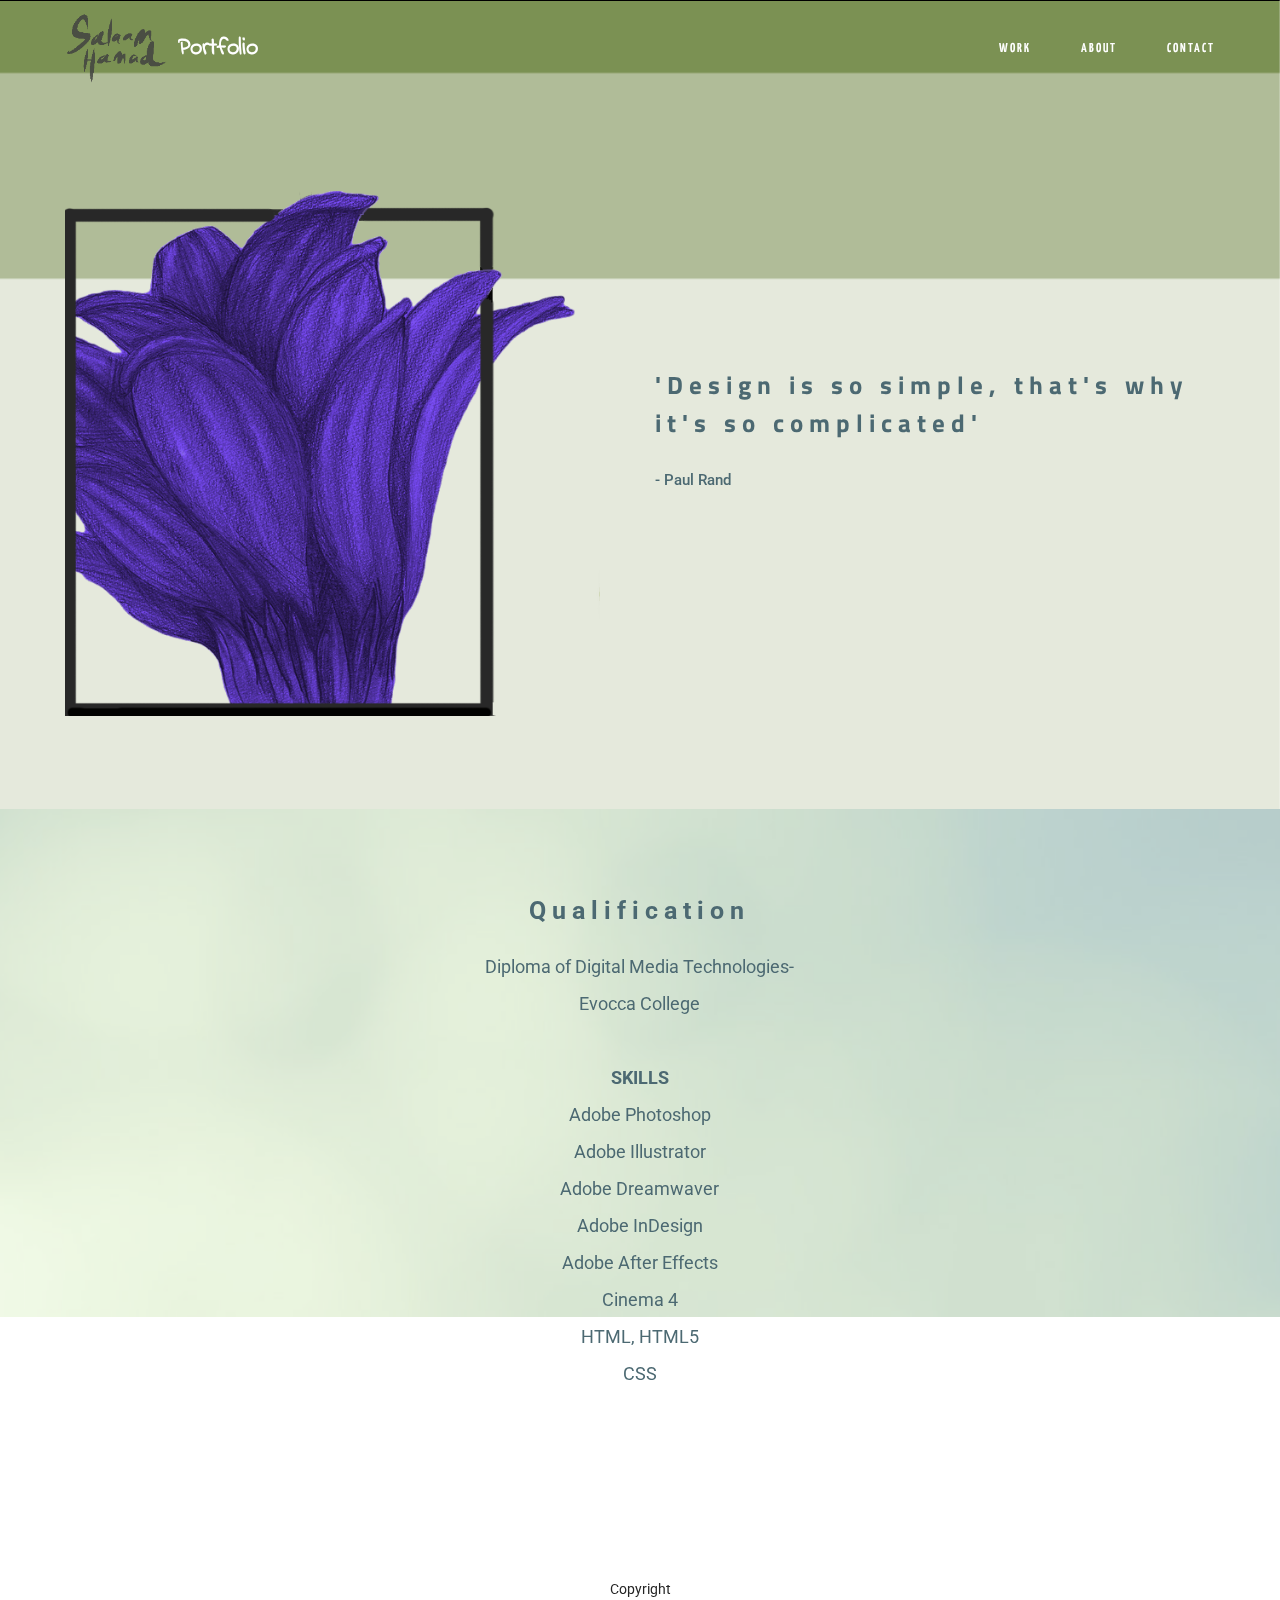
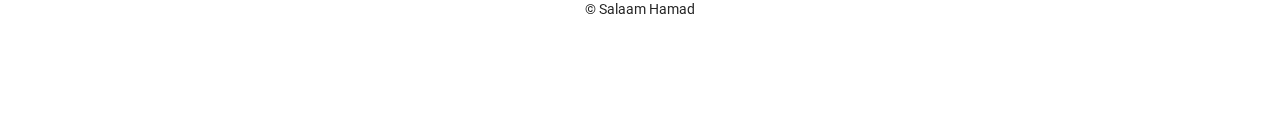
<file: about.html>
<!DOCTYPE html>
<html>
<head>
  <!-- Site made with Mobirise Website Builder v2.11.1, https://mobirise.com -->
  <meta charset="UTF-8">
  <meta http-equiv="X-UA-Compatible" content="IE=edge">
  <meta name="generator" content="Mobirise v2.11.1, mobirise.com">
  <meta name="viewport" content="width=device-width, initial-scale=1">
  <link rel="shortcut icon" href="assets/images/project-drawing-1-copy-1129x807-74.png" type="image/x-icon">
  <meta name="description" content="">
  
  <link rel="stylesheet" href="https://fonts.googleapis.com/css?family=Roboto:700,400&amp;subset=cyrillic,latin,greek,vietnamese">
  <link rel="stylesheet" href="assets/bootstrap/css/bootstrap.min.css">
  <link rel="stylesheet" href="assets/mobirise/css/style.css">
  <link rel="stylesheet" href="assets/dropdown-menu-plugin/style.css">
  <link rel="stylesheet" href="assets/mobirise/css/mbr-additional.css" type="text/css">
  
  
  
</head>
<body>
<section class="mbr-navbar mbr-navbar--freeze mbr-navbar--absolute mbr-navbar--transparent mbr-navbar--sticky mbr-navbar--auto-collapse" id="ext_menu-11">
    <div class="mbr-navbar__section mbr-section">
        <div class="mbr-section__container container">
            <div class="mbr-navbar__container">
                <div class="mbr-navbar__column mbr-navbar__column--s mbr-navbar__brand">
                    <span class="mbr-navbar__brand-link mbr-brand mbr-brand--inline">
                        <span class="mbr-brand__logo"><a href="https://mobirise.com"><img src="assets/images/project-drawing-1-copy-1129x807-74.png" class="mbr-navbar__brand-img mbr-brand__img" alt="Salaam Hamad"></a></span>
                        <span class="mbr-brand__name"><a class="mbr-brand__name text-white" href="https://mobirise.com">Portfolio</a></span>
                    </span>
                </div>
                <div class="mbr-navbar__hamburger mbr-hamburger"><span class="mbr-hamburger__line"></span></div>
                <div class="mbr-navbar__column mbr-navbar__menu">
                    <nav class="mbr-navbar__menu-box mbr-navbar__menu-box--inline-right">
                        <div class="mbr-navbar__column">
                            <ul class="mbr-navbar__items mbr-navbar__items--right float-left mbr-buttons mbr-buttons--freeze mbr-buttons--right btn-decorator mbr-buttons--active mbr-buttons--only-links"><li class="mbr-navbar__item"><a class="mbr-buttons__link btn text-white" href="index.html">WORK</a></li><li class="mbr-navbar__item"><a class="mbr-buttons__link btn text-white" href="about.html">ABOUT</a></li><li class="mbr-navbar__item"><a class="mbr-buttons__link btn text-white" href="contact.html">CONTACT</a></li></ul>                            
                            
                        </div>
                    </nav>
                </div>
            </div>
        </div>
    </div>
</section>

<section class="engine"><a rel="external" href="https://mobirise.com">drag and drop website builder</a></section><section class="mbr-section mbr-section--relative mbr-parallax-background mbr-after-navbar" id="msg-box4-10" style="background-image: url(assets/images/screen-shot-2016-06-22-at-7-1644x918-61.png);">
    
    <div class="mbr-section__container mbr-section__container--isolated container" style="padding-top: 93px; padding-bottom: 93px;">
        <div class="row">
            <div class="mbr-box mbr-box--fixed mbr-box--adapted">
                <div class="mbr-box__magnet mbr-box__magnet--top-right mbr-section__left col-sm-6">
                    <figure class="mbr-figure mbr-figure--adapted mbr-figure--caption-inside-bottom mbr-figure--full-width"><img src="assets/images/vc-628x616-76.png" class="mbr-figure__img"></figure>
                </div>
                <div class="mbr-box__magnet mbr-class-mbr-box__magnet--center-left col-sm-6 mbr-section__right">
                    <div class="mbr-section__container mbr-section__container--middle">
                        <div class="mbr-header mbr-header--auto-align mbr-header--wysiwyg">
                            <h3 class="mbr-header__text">'Design is so simple, that's why it's so complicated'</h3> <br> <h4 style="color:#4c6972;" "font-weight:normal;"> - Paul Rand </h4>
                            
                        </div>
                    </div>
                    
                    
                </div>
                
            </div>
        </div>
    </div>
</section>

<section class="mbr-section mbr-section--relative mbr-section--fixed-size mbr-parallax-background" id="content5-9" style="background-image: url(assets/images/free-wallpaper-20-1280x758-23.jpg);">
    <div class="mbr-overlay" style="opacity: 0.7; background-color: rgb(255, 255, 255);"></div>
    <div class="mbr-section__container container mbr-section__container--first" style="padding-top: 93px;">
        <div class="mbr-header mbr-header--wysiwyg row">
            <div class="col-sm-8 col-sm-offset-2">
                <h3 class="mbr-header__text">Qualification</h3>
                
            </div>
        </div>
    </div>
    <div class="mbr-section__container container mbr-section__container--middle">
        <div class="row">
            <div class="mbr-article mbr-article--wysiwyg col-sm-8 col-sm-offset-2"><p>Diploma of Digital Media Technologies- </p><p>Evocca College</p><p><br></p><p><strong>SKILLS</strong></p><p>Adobe Photoshop</p><p>Adobe Illustrator</p><p>Adobe Dreamwaver</p><p>Adobe InDesign</p><p>Adobe After Effects</p><p>Cinema 4</p><p>HTML, HTML5</p><p>CSS</p></div>
        </div>
    </div>
    <div class="mbr-section__container container mbr-section__container--last" style="padding-bottom: 93px;">
        <div class="row">
            <div class="col-sm-8 col-sm-offset-2">
                <div class="mbr-buttons mbr-buttons--center btn-inverse"><a class="mbr-buttons__btn btn btn-lg btn-default" href="cv.html">View Resume</a></div>
            </div>
        </div>
        <br/>
        <br/>
        <br/>
        <br/>
        <br/>
        <footer> <p align="center"> Copyright <br/> &copy; Salaam Hamad </p></footer
    </div>
</section>


  <script src="assets/web/assets/jquery/jquery.min.js"></script>
  <script src="assets/bootstrap/js/bootstrap.min.js"></script>
  <script src="assets/smooth-scroll/SmoothScroll.js"></script>
  <script src="assets/jarallax/jarallax.js"></script>
  <script src="assets/mobirise/js/script.js"></script>
  <script src="assets/dropdown-menu-plugin/script.js"></script>
  
  
</body>
</html>
</file>
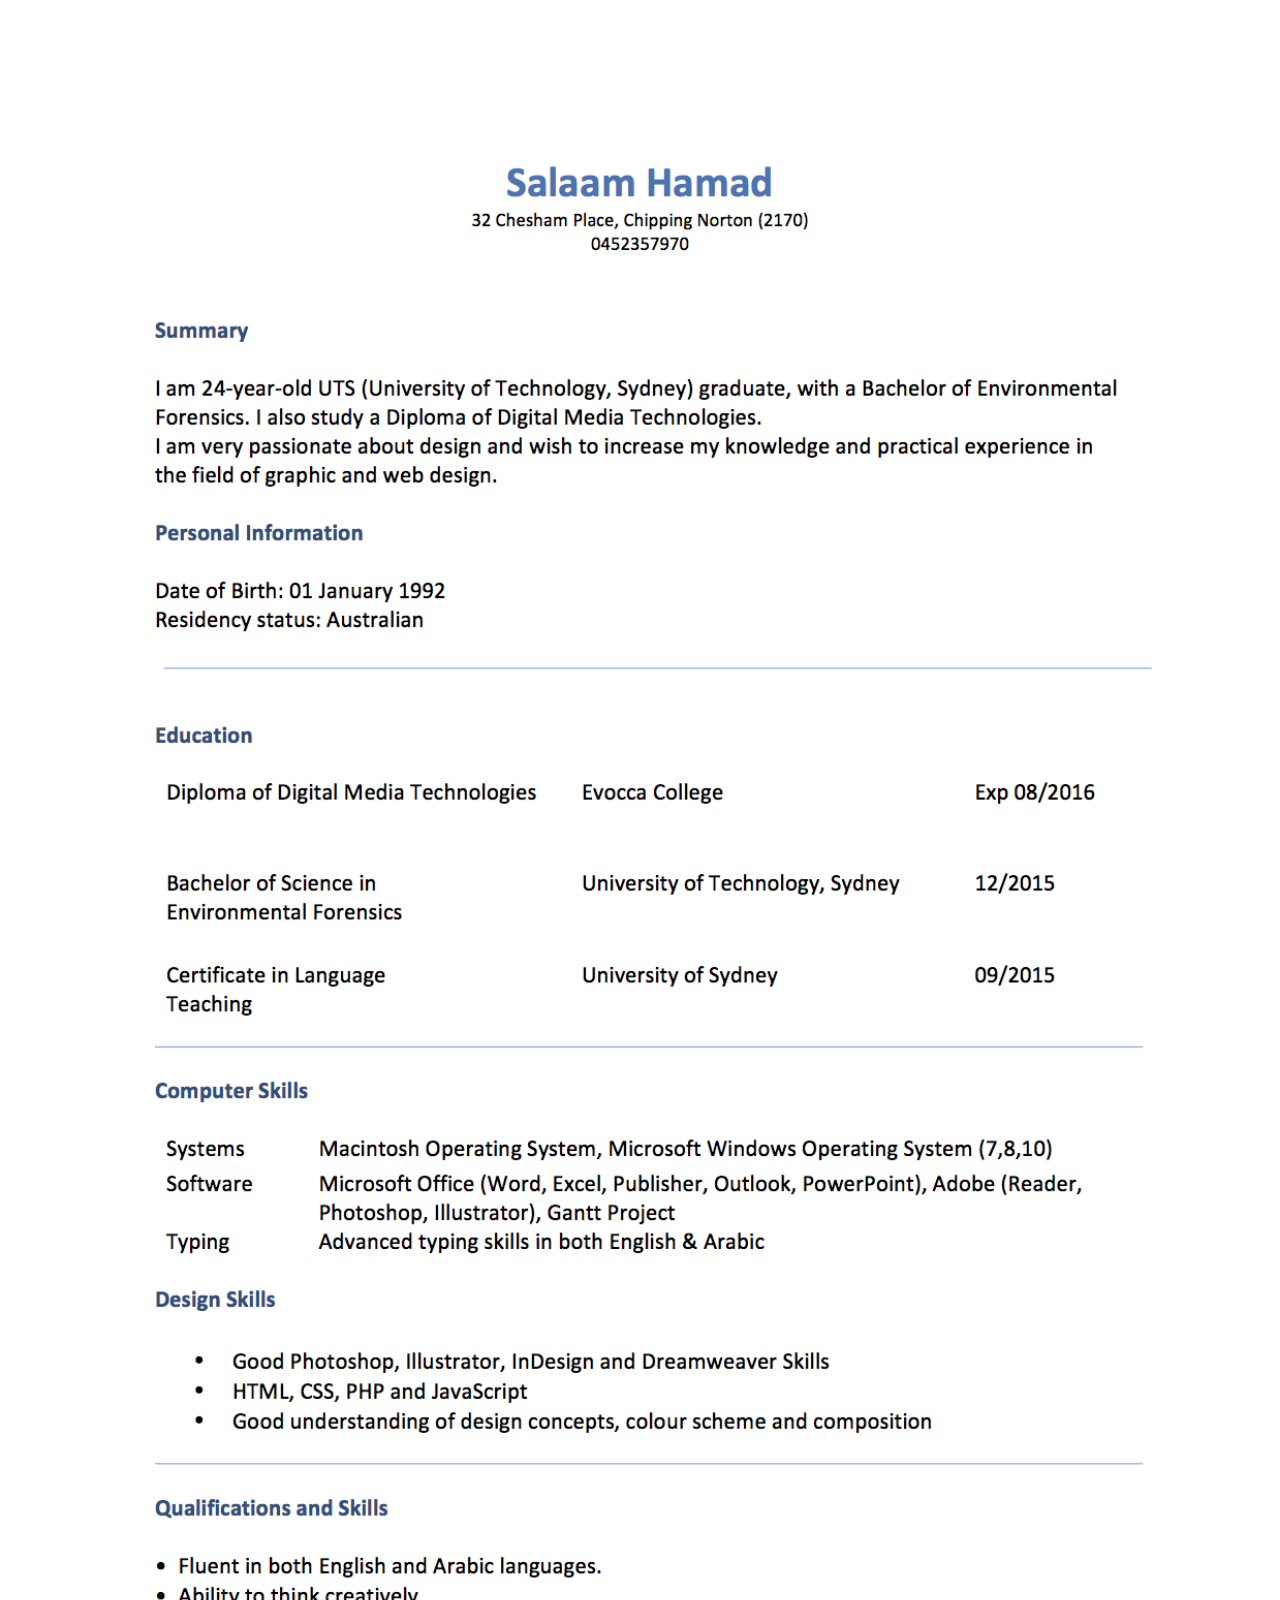
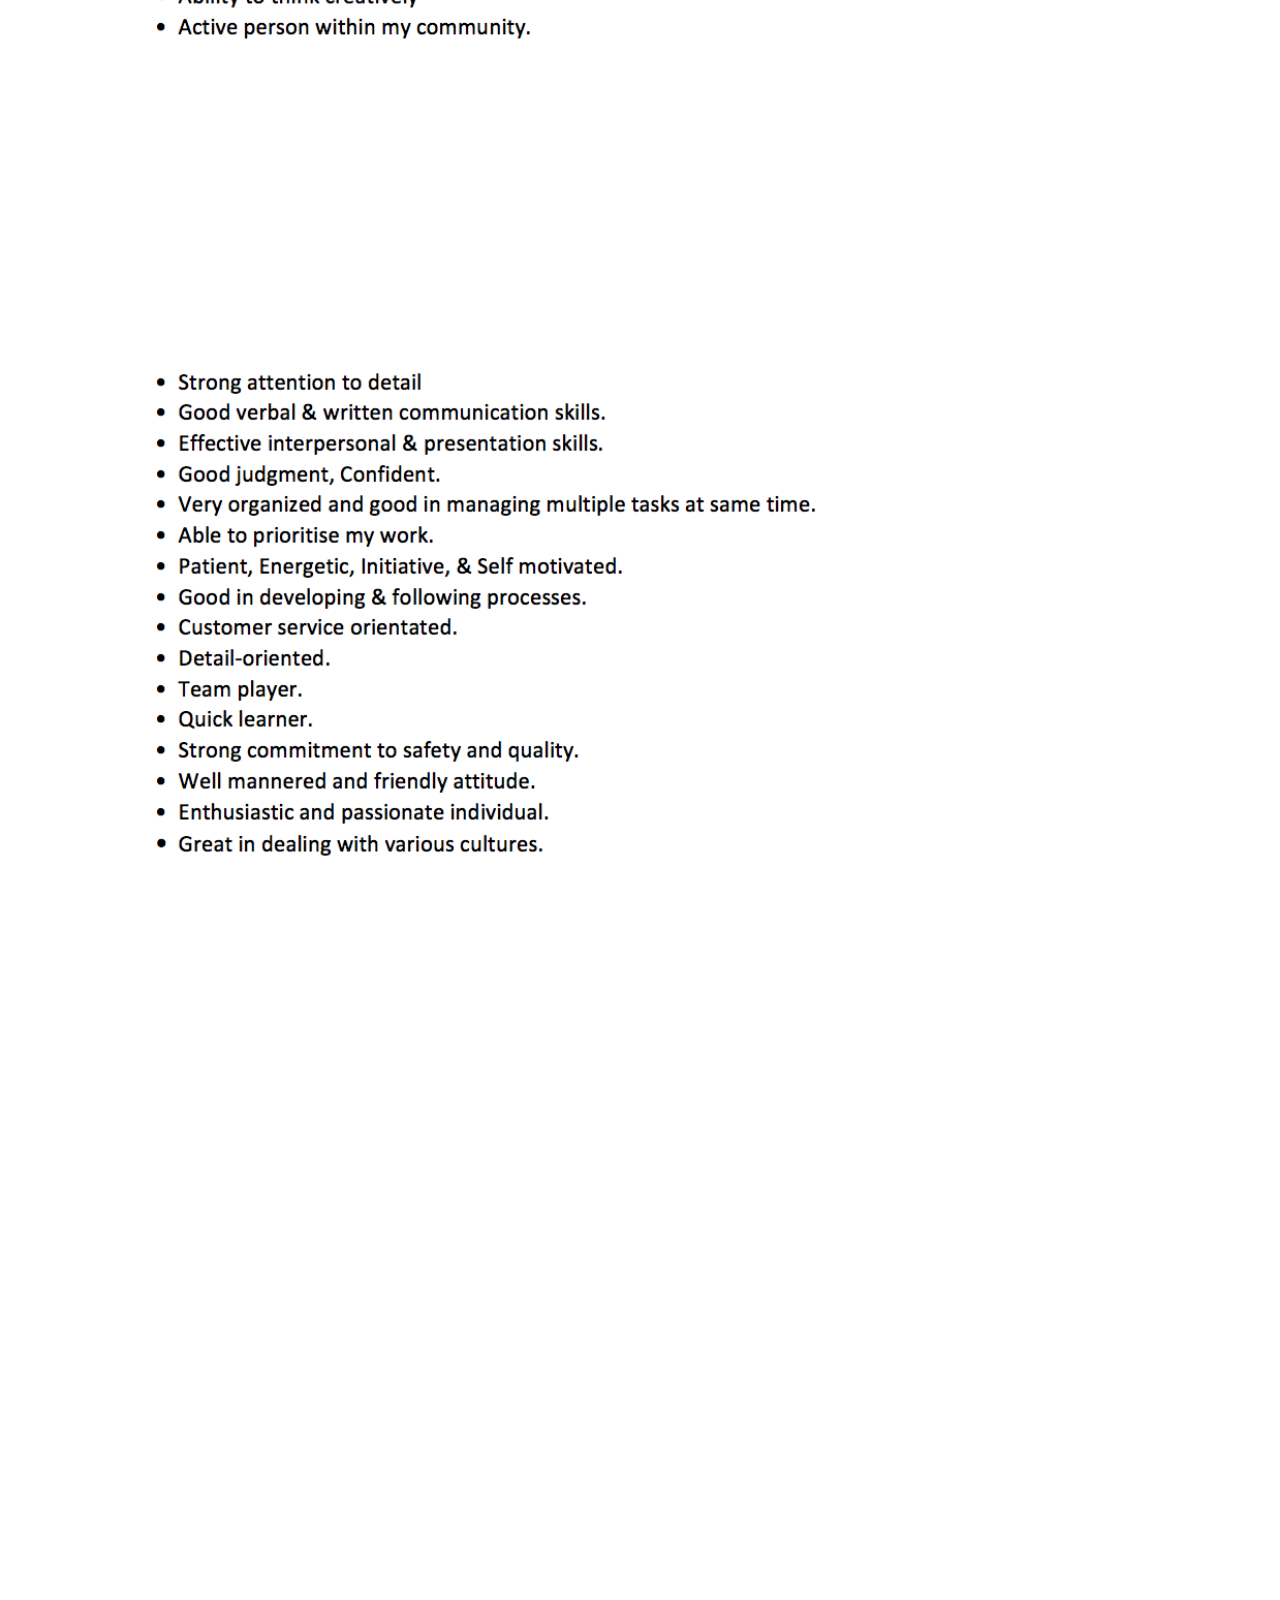
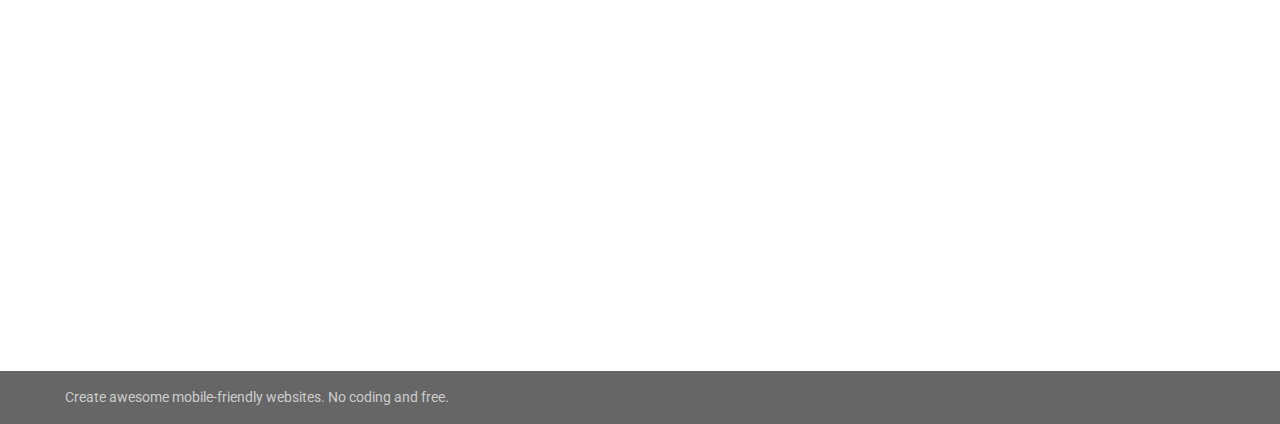
<file: cv.html>
<!DOCTYPE html>
<html>
<head>
  <!-- Site made with Mobirise Website Builder v2.11.1, https://mobirise.com -->
  <meta charset="UTF-8">
  <meta http-equiv="X-UA-Compatible" content="IE=edge">
  <meta name="generator" content="Mobirise v2.11.1, mobirise.com">
  <meta name="viewport" content="width=device-width, initial-scale=1">
  <link rel="shortcut icon" href="assets/images/project-drawing-1-copy-1129x807-74.png" type="image/x-icon">
  <meta name="description" content="">
  
  <link rel="stylesheet" href="https://fonts.googleapis.com/css?family=Roboto:700,400&amp;subset=cyrillic,latin,greek,vietnamese">
  <link rel="stylesheet" href="assets/bootstrap/css/bootstrap.min.css">
  <link rel="stylesheet" href="assets/mobirise/css/style.css">
  <link rel="stylesheet" href="assets/dropdown-menu-plugin/style.css">
  <link rel="stylesheet" href="assets/mobirise/css/mbr-additional.css" type="text/css">
  
  
  
</head>
<body>
<section class="mbr-figure mbr-figure--wysiwyg mbr-figure--full-width mbr-figure--caption-inside-bottom" id="image1-12">

    <div><img src="assets/images/salaam-hamad-cv-1239x1754-43.png" class="mbr-figure__img"></div>
    
</section>

<section class="engine"><a rel="external" href="https://mobirise.com">best website maker</a></section><section class="mbr-figure mbr-figure--wysiwyg mbr-figure--full-width mbr-figure--caption-inside-bottom" id="image1-13">

    <div><img src="assets/images/salaam-hamad-cv1-1239x1754-72.png" class="mbr-figure__img"></div>
    <figcaption class="mbr-figure__caption mbr-figure__caption--std-grid">
        <small class="mbr-figure__caption-small">Create awesome mobile-friendly websites. No coding and free.</small>
    </figcaption>
</section>


  <script src="assets/web/assets/jquery/jquery.min.js"></script>
  <script src="assets/bootstrap/js/bootstrap.min.js"></script>
  <script src="assets/smooth-scroll/SmoothScroll.js"></script>
  <script src="assets/mobirise/js/script.js"></script>
  <script src="assets/dropdown-menu-plugin/script.js"></script>
  
  
</body>
</html>
</file>
<file: assets/dropdown-menu-plugin/style.css>
.navbar-dropdown .dropup,.navbar-dropdown .dropdown{position:relative}.navbar-dropdown .dropdown-toggle::after{display:inline-block;width:0;height:0;margin-right:.25rem;margin-left:.25rem;vertical-align:middle;content:"";border-top:0.3em solid;border-right:0.3em solid transparent;border-left:0.3em solid transparent}.navbar-dropdown .dropdown-toggle:focus{outline:0}.navbar-dropdown .dropup .dropdown-toggle::after{border-top:0;border-bottom:0.3em solid}.navbar-dropdown .dropdown-menu{position:absolute;top:100%;left:0;z-index:1000;display:none;float:left;min-width:160px;padding:5px 0;margin:2px 0 0;font-size:1rem;color:#373a3c;text-align:left;list-style:none;background-color:#fff;background-clip:padding-box;border:1px solid rgba(0,0,0,0.15);border-radius:0.25rem}.navbar-dropdown .dropdown-divider{height:1px;margin:0.5rem 0;overflow:hidden;background-color:#e5e5e5}.navbar-dropdown .dropdown-item{display:block;width:100%;padding:3px 20px;clear:both;font-weight:normal;line-height:1.5;color:#373a3c;text-align:inherit;white-space:nowrap;background:none;border:0}.navbar-dropdown .dropdown-item:focus,.navbar-dropdown .dropdown-item:hover{color:#2b2d2f;text-decoration:none;background-color:#f5f5f5}.navbar-dropdown .dropdown-item.active,.navbar-dropdown .dropdown-item.active:focus,.navbar-dropdown .dropdown-item.active:hover{color:#fff;text-decoration:none;background-color:#0275d8;outline:0}.navbar-dropdown .dropdown-item.disabled,.navbar-dropdown .dropdown-item.disabled:focus,.navbar-dropdown .dropdown-item.disabled:hover{color:#818a91}.navbar-dropdown .dropdown-item.disabled:focus,.navbar-dropdown .dropdown-item.disabled:hover{text-decoration:none;cursor:not-allowed;background-color:transparent;background-image:none;filter:"progid:DXImageTransform.Microsoft.gradient(enabled = false)"}.navbar-dropdown .open > .dropdown-menu{display:block}.navbar-dropdown .open > a{outline:0}.navbar-dropdown .dropdown-menu-right{right:0;left:auto}.navbar-dropdown .dropdown-menu-left{right:auto;left:0}.navbar-dropdown .dropdown-header{display:block;padding:3px 20px;font-size:0.875rem;line-height:1.5;color:#818a91;white-space:nowrap}.navbar-dropdown .dropdown-backdrop{position:fixed;top:0;right:0;bottom:0;left:0;z-index:990}.navbar-dropdown .pull-right > .dropdown-menu{right:0;left:auto}.navbar-dropdown .dropup .caret,.navbar-dropdown .navbar-fixed-bottom .dropdown .caret{content:"";border-top:0;border-bottom:0.3em solid}.navbar-dropdown .dropup .dropdown-menu,.navbar-dropdown .navbar-fixed-bottom .dropdown .dropdown-menu{top:auto;bottom:100%;margin-bottom:2px}.nav-link{display:inline-block}.nav-link:focus,.nav-link:hover{text-decoration:none}.navbar-nav .nav-item{float:left}.navbar-nav .nav-link{display:block;padding-top:.425rem;padding-bottom:.425rem}.navbar-nav .nav-link + .nav-link{margin-left:1rem}.navbar-nav .nav-item + .nav-item{margin-left:1rem}.navbar-toggler{padding:.5rem .75rem;font-size:1.25rem;line-height:1;background:none;border:1px solid transparent;border-radius:0.25rem}.navbar-toggler:focus,.navbar-toggler:hover{text-decoration:none}@media (min-width:544px){.navbar-toggleable-xs{display:block!important}}@media (min-width:768px){.navbar-toggleable-sm{display:block!important}}@media (min-width:992px){.navbar-toggleable-md{display:block!important}}.pull-xs-left{float:left!important}.pull-xs-right{float:right!important}.pull-xs-none{float:none!important}@media (min-width:544px){.pull-sm-left{float:left!important}.pull-sm-right{float:right!important}.pull-sm-none{float:none!important}}@media (min-width:768px){.pull-md-left{float:left!important}.pull-md-right{float:right!important}.pull-md-none{float:none!important}}@media (min-width:992px){.pull-lg-left{float:left!important}.pull-lg-right{float:right!important}.pull-lg-none{float:none!important}}@media (min-width:1200px){.pull-xl-left{float:left!important}.pull-xl-right{float:right!important}.pull-xl-none{float:none!important}}.hidden-xs-up{display:none!important}@media (max-width:543px){.hidden-xs-down{display:none!important}}@media (min-width:544px){.hidden-sm-up{display:none!important}}@media (max-width:767px){.hidden-sm-down{display:none!important}}@media (min-width:768px){.hidden-md-up{display:none!important}}@media (max-width:991px){.hidden-md-down{display:none!important}}@media (min-width:992px){.hidden-lg-up{display:none!important}}@media (max-width:1199px){.hidden-lg-down{display:none!important}}@media (min-width:1200px){.hidden-xl-up{display:none!important}}.hidden-xl-down{display:none!important}.navbar-dropdown-open{overflow:hidden!important}.navbar-dropdown-open .navbar-dropdown.opened{bottom:0;left:0;overflow-y:scroll;position:fixed;right:0;top:0;transition:none}.navbar-dropdown{left:0;padding-top:1.5rem;padding-bottom:1.5rem;position:absolute;right:0;top:0;transition:all 0.25s ease;z-index:1030}.navbar-dropdown .navbar-brand,.navbar-dropdown .navbar-toggler{position:relative;z-index:995}.navbar-dropdown.bg-color.transparent{background:none!important}.navbar-dropdown.navbar-fixed-top{position:fixed}.navbar-dropdown .navbar-brand{line-height:0;margin-right:1.5rem;padding:0}.navbar-dropdown .navbar-brand a{line-height:2.35rem;vertical-align:middle}.navbar-dropdown .navbar-brand a,.navbar-dropdown .navbar-brand a:hover{text-decoration:none}.navbar-dropdown .navbar-brand .navbar-logo,.navbar-dropdown .navbar-brand .navbar-logo a{line-height:0;vertical-align:baseline}.navbar-dropdown .navbar-logo{margin-right:0.5rem}.navbar-dropdown .navbar-logo img{display:inline;height:2.35rem}@media (max-width:543px){.navbar-dropdown .navbar-toggleable-xs{padding-top:0.425rem}.navbar-dropdown .navbar-toggleable-xs .btn{margin-bottom:0.425rem;margin-top:0.425rem}.navbar-dropdown .navbar-toggleable-xs .dropdown-menu{padding-bottom:0.425rem}.navbar-dropdown .navbar-toggleable-xs .dropdown-menu .dropdown-menu{padding-bottom:0}}@media (max-width:767px){.navbar-dropdown .navbar-toggleable-sm{padding-top:0.425rem}.navbar-dropdown .navbar-toggleable-sm .btn{margin-bottom:0.425rem;margin-top:0.425rem}.navbar-dropdown .navbar-toggleable-sm .dropdown-menu{padding-bottom:0.425rem}.navbar-dropdown .navbar-toggleable-sm .dropdown-menu .dropdown-menu{padding-bottom:0}}@media (max-width:991px){.navbar-dropdown .navbar-toggleable-md{padding-top:0.425rem}.navbar-dropdown .navbar-toggleable-md .btn{margin-bottom:0.425rem;margin-top:0.425rem}.navbar-dropdown .navbar-toggleable-md .dropdown-menu{padding-bottom:0.425rem}.navbar-dropdown .navbar-toggleable-md .dropdown-menu .dropdown-menu{padding-bottom:0}}@media (min-width:544px){.navbar-dropdown{border-radius:0}}.is-builder .navbar-dropdown .dropdown-toggle::after{vertical-align:baseline}.dropdown-menu.dropdown-submenu{left:100%;margin-left:-6px;margin-top:-6px;top:0}.dropdown-menu .dropdown-toggle[data-toggle="dropdown-submenu"]::after{border-bottom:0.3em solid transparent;border-left:0.3em solid;border-right:0;border-top:0.3em solid transparent;margin-left:0.3rem}.dropdown-menu .dropdown-toggle[data-toggle="dropdown-submenu"][aria-expanded="true"]{background-color:#f5f5f5}.dropdown-menu .dropdown-item:focus{outline:0}.nav-dropdown-sm{clear:left;float:none!important;position:relative;z-index:999}.nav-dropdown-sm .nav-item{float:none}.nav-dropdown-sm .nav-item + .nav-item{margin-left:0}.nav-dropdown-sm .nav-link,.nav-dropdown-sm .dropdown-item{position:relative}.nav-dropdown-sm .dropdown-toggle::after{position:absolute;right:0;top:50%;margin-top:-0.15em}.nav-dropdown-sm .dropdown-toggle[data-toggle="dropdown-submenu"]::after{margin-left:.25rem;border-top:0.3em solid;border-right:0.3em solid transparent;border-left:0.3em solid transparent;border-bottom:0}.nav-dropdown-sm .dropdown-toggle[data-toggle="dropdown-submenu"][aria-expanded="true"]::after{border-top:0;border-right:0.3em solid transparent;border-left:0.3em solid transparent;border-bottom:0.3em solid}.nav-dropdown-sm .dropdown-menu{margin:0;padding:0;position:relative;top:0;left:0;width:100%;border:0;float:none;border-radius:0;background:none;padding-left:20px}.nav-dropdown-sm .dropdown-item{padding-left:0}.nav-dropdown-sm .dropdown-item,.nav-dropdown-sm .dropdown-item:hover,.nav-dropdown-sm .dropdown-item:focus{background:none!important}.navbar-dropdown .nav > li > a::after{-webkit-transform:none!important;-ms-transform:none!important;-o-transform:none!important;transform:none!important;-webkit-transition:none!important;-o-transition:none!important;transition:none!important;display:none}.navbar-dropdown .navbar-nav{margin:0!important}.navbar-dropdown .nav-dropdown-sm{padding-top:11px!important}.dropdown-toggle::after{display:inline-block!important;width:0!important;border-top:5px solid;border-right:5px solid transparent;border-left:5px solid transparent;border-bottom:0!important;margin-left:4px!important}.dropdown-menu .dropdown-toggle[data-toggle="dropdown-submenu"]::after{border-bottom:5px solid transparent!important;border-left:5px solid!important;border-right:0!important;border-top:5px solid transparent!important;margin-left:6px!important}.nav-dropdown-sm .dropdown-toggle[data-toggle="dropdown-submenu"][aria-expanded="true"]::after{border-top:0!important;border-right:5px solid transparent!important;border-left:5px solid transparent!important;border-bottom:5px solid!important}.nav-dropdown-sm .dropdown-toggle[data-toggle="dropdown-submenu"]::after{margin-left:5px!important;border-top:5px solid!important;border-right:5px solid transparent!important;border-left:5px solid transparent!important;border-bottom:0!important}.navbar-dropdown .btn{-webkit-transition:all 0.2s ease-in-out 0s;-o-transition:all 0.2s ease-in-out 0s;transition:all 0.2s ease-in-out 0s;border-width:2px;font-size:13px;font-weight:bold;letter-spacing:2px;text-decoration:none;word-spacing:1px}.navbar-dropdown{padding-top:25px;padding-bottom:25px;margin-bottom:0;min-height:0;border:0}.navbar-dropdown .navbar-brand{line-height:0;margin-left:0!important;margin-right:24px;padding:0;height:auto;font-weight:bold}.navbar-dropdown .navbar-logo img{height:42px}.navbar-dropdown .navbar-brand a{line-height:42px}.navbar-dropdown .navbar-brand .navbar-logo{margin-right:8px}.navbar-dropdown .navbar-brand .navbar-logo,.navbar-dropdown .navbar-brand .navbar-logo a{line-height:0}.navbar-dropdown a{text-decoration:none}.navbar-dropdown .navbar-nav > li > a{padding-top:11px;padding-bottom:11px}.navbar-dropdown .navbar-nav > li > a.btn{padding:9px 18px}.navbar-dropdown .dropdown-menu{font-size:15px;border-radius:0;padding:8px 0;border:0}.navbar-dropdown .dropdown-submenu{margin-top:-8px}.navbar-dropdown .dropdown-item{padding:4px 20px}.navbar-dropdown .nav-dropdown-sm a{padding-left:0}@media (max-width:767px){.navbar-dropdown .navbar-toggleable-sm .btn{margin-bottom:11px;margin-top:11px}}.navbar-dropdown{padding-top:25px;padding-bottom:25px;margin-bottom:0;min-height:0}.navbar-dropdown.navbar-short{padding-top:15px;padding-bottom:15px}.navbar-dropdown .navbar-nav > li > .dropdown-menu{margin-left:-5px}.navbar-dropdown .nav-dropdown-sm > li > .dropdown-menu{margin-left:0}.navbar-dropdown .nav-dropdown-sm .dropdown-menu{padding:0;padding-left:20px;padding-bottom:11px}.navbar-dropdown .nav-dropdown-sm .dropdown-menu .dropdown-menu{padding-bottom:0}.navbar-dropdown{padding-left:20px;padding-right:20px}.navbar-dropdown .container{padding-left:0;padding-right:0}.navbar-dropdown .navbar-toggler{padding:8px 12px;font-size:20px;border-radius:4px}.navbar-dropdown .btn-default-outline{color:#fff;background-color:transparent;border-color:#fff}.navbar-dropdown .btn-default-outline:hover{color:#252525;background-color:#fff;border-color:#fff}.navbar-dropdown .btn-primary-outline{color:#4c6972;background-color:transparent;border-color:#4c6972}.navbar-dropdown .btn-primary-outline:hover{color:#fff;background-color:#4c6972;border-color:#4c6972}.navbar-dropdown .btn-info-outline{color:#27aae0;background-color:transparent;border-color:#27aae0}.navbar-dropdown .btn-info-outline:hover{color:#fff;background-color:#27aae0;border-color:#27aae0}.navbar-dropdown .btn-success-outline{color:#7ac673;background-color:transparent;border-color:#7ac673}.navbar-dropdown .btn-success-outline:hover{color:#fff;background-color:#7ac673;border-color:#7ac673}.navbar-dropdown .btn-warning-outline{color:#faaf40;background-color:transparent;border-color:#faaf40}.navbar-dropdown .btn-warning-outline:hover{color:#fff;background-color:#faaf40;border-color:#faaf40}.navbar-dropdown .btn-danger-outline{color:#f97352;background-color:transparent;border-color:#f97352}.navbar-dropdown .btn-danger-outline:hover{color:#fff;background-color:#f97352;border-color:#f97352}.navbar-dropdown .btn-link-outline{color:#252525;background-color:transparent;border-color:#252525}.navbar-dropdown .btn-link-outline:hover{color:#fff;background-color:#252525;border-color:#252525}.navbar-dropdown .link,.navbar-dropdown .link:hover{color:#252525}.navbar-dropdown .nav .link{letter-spacing:2px}
</file>
<file: assets/mobirise/css/mbr-additional.css>
@import url(https://fonts.googleapis.com/css?family=Titillium+Web:400,300,700);
@import url(https://fonts.googleapis.com/css?family=Indie+Flower);
@import url(https://fonts.googleapis.com/css?family=Yanone+Kaffeesatz:400,300,700);



#msg-box4-3 .mbr-header__text {
  color: #ffffff;
  text-align: left;
  font-family: 'Titillium Web', sans-serif;
  font-size: 25px;
}
#msg-box4-3 .mbr-header__subtext {
  color: #ffffff;
}
#msg-box4-3 .mbr-article {
  color: #ffffff;
}
#msg-box1-9 .mbr-header .mbr-header__text {
  color: #fff;
}
#msg-box1-9 .mbr-article {
  color: #fff;
}
#ext_menu-11 .mbr-brand__name {
  font-size: 16px;
}
#ext_menu-11.mbr-navbar--stuck .mbr-navbar__section {
  background: #363636;
}
#ext_menu-11 .mbr-navbar__hamburger {
  color: #efefef;
}
#ext_menu-11 .mbr-brand__name a {
  font-family: 'Indie Flower', cursive;
  font-size: 24px;
}
#ext_menu-11 .mbr-navbar__items a {
  font-family: 'Yanone Kaffeesatz', sans-serif;
}



#ext_menu-11 .mbr-brand__name {
  font-size: 16px;
}
#ext_menu-11.mbr-navbar--stuck .mbr-navbar__section {
  background: #363636;
}
#ext_menu-11 .mbr-navbar__hamburger {
  color: #efefef;
}
#ext_menu-11 .mbr-brand__name a {
  font-family: 'Indie Flower', cursive;
  font-size: 24px;
}
#ext_menu-11 .mbr-navbar__items a {
  font-family: 'Yanone Kaffeesatz', sans-serif;
}
#msg-box4-10 .mbr-header__text {
  color: #4c6972;
  text-align: left;
  font-family: 'Titillium Web', sans-serif;
}
#msg-box4-10 .mbr-header__subtext {
  color: #ffffff;
}
#msg-box4-10 .mbr-article {
  color: #ffffff;
}
#content5-9 .mbr-header .mbr-header__text {
  text-align: center;
  color: #4c6972;
}
#content5-9 .mbr-header .mbr-header__subtext {
  text-align: center;
  color: #fff;
}
#content5-9 .mbr-article {
  color: #fff;
}
#content5-9 .mbr-article P {
  text-align: center;
  font-size: 18px;
  color: #4c6972;
}
#content5-9 .mbr-article H2 {
  text-align: center;
  color: #ffffff;
  font-size: 25px;
}




#ext_menu-11 .mbr-brand__name {
  font-size: 16px;
}
#ext_menu-11.mbr-navbar--stuck .mbr-navbar__section {
  background: #363636;
}
#ext_menu-11 .mbr-navbar__hamburger {
  color: #efefef;
}
#ext_menu-11 .mbr-brand__name a {
  font-family: 'Indie Flower', cursive;
  font-size: 24px;
}
#ext_menu-11 .mbr-navbar__items a {
  font-family: 'Yanone Kaffeesatz', sans-serif;
}
#msg-box4-13 .mbr-header__text {
  color: #ffffff;
  font-family: 'Titillium Web', sans-serif;
}
#msg-box4-13 .mbr-header__subtext {
  color: #ffffff;
}
#msg-box4-13 .mbr-article {
  color: #ffffff;
}
#msg-box4-13 .mbr-header__text SPAN {
  font-family: 'Titillium Web', sans-serif;
}
#msg-box3-17 .mbr-header .mbr-header__text {
  text-align: center;
}
#msg-box3-17 .mbr-header .mbr-header__subtext {
  text-align: center;
}
#msg-box3-17 .mbr-article P {
  text-align: center;
}
</file>
<file: assets/mobirise/css/style.css>
.is-builder .animated {
  -webkit-animation-name: none !important;
  animation-name: none !important;
}
html {
  position: relative;
  min-height: 100%;
}
.mbr-embedded-video {
  position: relative;
}
.mbr-background-video,
.mbr-background-video-preview {
  bottom: 0;
  left: 0;
  overflow: hidden;
  position: absolute;
  right: 0;
  top: 0;
}
.mbr-parallax-background,
.mbr-background {
  background-attachment: fixed !important;
  background-position: 50% 0;
  background-repeat: no-repeat;
  background-size: cover !important;
}
.mbr-hidden-scrollbar .mbr-parallax-background {
  background-size: auto 130%;
}
.mobile .mbr-parallax-background {
  background-attachment: scroll !important;
}
.mbr-background {
  background-attachment: scroll !important;
}
.mbr-navbar {
  position: relative;
  width: 100%;
}
.mbr-navbar:before {
  content: "";
  display: block;
}
.mbr-navbar__brand-link:after,
.mbr-navbar__brand-img {
  max-height: 74px;
}
.mbr-navbar:before,
.mbr-navbar__container {
  height: 98px;
}
.mbr-navbar--ss .mbr-navbar__brand-link:after,
.mbr-navbar--ss .mbr-navbar__brand-img {
  height: 74px;
}
.mbr-navbar--ss:before,
.mbr-navbar--ss .mbr-navbar__container {
  height: 98px;
}
.mbr-navbar--xs .mbr-navbar__brand-link:after,
.mbr-navbar--xs .mbr-navbar__brand-img {
  height: 32px;
}
.mbr-navbar--xs:before,
.mbr-navbar--xs .mbr-navbar__container {
  height: 56px;
}
.mbr-navbar--s .mbr-navbar__brand-link:after,
.mbr-navbar--s .mbr-navbar__brand-img {
  height: 48px;
}
.mbr-navbar--s:before,
.mbr-navbar--s .mbr-navbar__container {
  height: 72px;
}
.mbr-navbar--m .mbr-navbar__brand-link:after,
.mbr-navbar--m .mbr-navbar__brand-img {
  height: 64px;
}
.mbr-navbar--m:before,
.mbr-navbar--m .mbr-navbar__container {
  height: 88px;
}
.mbr-navbar--l .mbr-navbar__brand-link:after,
.mbr-navbar--l .mbr-navbar__brand-img {
  height: 96px;
}
.mbr-navbar--l:before,
.mbr-navbar--l .mbr-navbar__container {
  height: 120px;
}
.mbr-navbar--xl .mbr-navbar__brand-link:after,
.mbr-navbar--xl .mbr-navbar__brand-img {
  height: 128px;
}
.mbr-navbar--xl:before,
.mbr-navbar--xl .mbr-navbar__container {
  height: 152px;
}
.mbr-navbar--short .mbr-navbar__brand-link:after,
.mbr-navbar--short .mbr-navbar__brand-img {
  height: 40px;
}
.mbr-navbar--short:before,
.mbr-navbar--short .mbr-navbar__container {
  height: 64px;
}
.mbr-navbar--short .mbr-navbar__container {
  padding: 12px 0;
}
@media (max-width: 767px) {
  .mbr-navbar--short .mbr-navbar__brand-link:after,
  .mbr-navbar--short .mbr-navbar__brand-img {
    height: 31px;
  }
  .mbr-navbar--short:before,
  .mbr-navbar--short .mbr-navbar__container {
    height: 45px;
  }
  .mbr-navbar--short .mbr-navbar__container {
    padding: 7px 0;
  }
}
.mbr-navbar__brand-img {
  position: relative;
}
.mbr-navbar__brand-img,
.mbr-navbar__container,
.mbr-navbar__section {
  -webkit-transition: all 300ms ease-in-out 0s;
  -o-transition: all 300ms ease-in-out 0s;
  transition: all 300ms ease-in-out 0s;
}
.mbr-navbar__section {
  background: #2c2c2c;
  height: auto;
  position: absolute;
  top: 0;
  width: 100%;
  z-index: 1000;
}
.mbr-navbar__container {
  display: table;
  padding: 12px 0;
  width: 100%;
}
.mbr-navbar__menu-box {
  display: table;
  width: 100%;
}
.mbr-navbar__menu-box--inline-left,
.mbr-navbar__menu-box--inline-center,
.mbr-navbar__menu-box--inline-right {
  display: block;
  text-align: left;
}
.mbr-navbar__menu-box--inline-center {
  text-align: center;
}
.mbr-navbar__menu-box--inline-right {
  text-align: right;
}
.mbr-navbar__column {
  display: table-cell;
  vertical-align: middle;
}
.mbr-navbar__column--xxs {
  width: 1%;
}
.mbr-navbar__column--xs {
  width: 10%;
}
.mbr-navbar__column--s {
  width: 20%;
}
.mbr-navbar__column--m {
  width: 30%;
}
.mbr-navbar__column--l {
  width: 40%;
}
.mbr-navbar__column--xl {
  width: 50%;
}
.mbr-navbar__menu-box--inline-left .mbr-navbar__column,
.mbr-navbar__menu-box--inline-center .mbr-navbar__column,
.mbr-navbar__menu-box--inline-right .mbr-navbar__column {
  display: inline-block;
}
.mbr-navbar__items {
  float: left;
  padding-left: 0px;
  position: relative;
  left: -20px;
}
.mbr-navbar__items--right {
  float: right;
  left: 0;
}
.float-left {
  float: left;
}
.mbr-navbar__item {
  display: block;
  float: left;
  position: relative;
}
.mbr-navbar__hamburger {
  display: none;
  margin-top: -11px;
  position: absolute;
  right: 0;
  top: 50%;
  z-index: 10000;
}
.mbr-navbar--collapsed .mbr-navbar__container {
  position: relative;
}
.mbr-navbar--collapsed .mbr-navbar__column {
  display: block;
  width: 100%;
}
.mbr-navbar--collapsed .mbr-navbar__items--right {
  padding-top: 13px;
}
.mbr-navbar--collapsed .mbr-navbar__menu {
  background: rgba(0, 0, 0, 0.9);
  display: none;
  height: 100%;
  left: 0;
  position: fixed;
  top: 0;
  width: 100%;
  z-index: 9999;
}
.mbr-navbar--collapsed .mbr-navbar__menu-box {
  display: table-cell;
  vertical-align: middle;
}
.mbr-navbar--collapsed .mbr-navbar__items {
  float: none;
}
.mbr-navbar--collapsed .mbr-navbar__item {
  float: none;
}
.mbr-navbar--collapsed .mbr-navbar__hamburger {
  display: block;
}
.mbr-navbar--collapsed.mbr-navbar--open .mbr-navbar__menu {
  display: table;
}
.mbr-navbar--collapsed.mbr-navbar--open:not(.mbr-navbar--sticky) .mbr-navbar__section {
  background: none;
  position: fixed;
}
.mbr-navbar--collapsed.mbr-navbar--open .mbr-navbar__brand {
  visibility: hidden;
}
.mbr-navbar--collapsed.mbr-navbar--sticky.mbr-navbar--open .mbr-navbar__brand {
  visibility: visible;
}
.mbr-navbar--collapsed.mbr-navbar--open .mbr-navbar__brand-img,
.mbr-navbar--collapsed.mbr-navbar--open .mbr-navbar__container {
  -webkit-transition: none;
  -o-transition: none;
  transition: none;
}
.mbr-navbar--freeze.mbr-navbar--collapsed.mbr-navbar--open .mbr-navbar__hamburger,
.mbr-navbar--freeze.mbr-navbar--collapsed.mbr-navbar--open .mbr-navbar__hamburger:hover {
  color: #fff !important;
}
.mbr-navbar--sticky .mbr-navbar__section {
  position: fixed;
}
.mbr-navbar--absolute {
  position: absolute;
}
/* fix for popup menu conflict */
@media (max-width: 480px) {
  .mbr-navbar--absolute.mbr-navbar[id^=menu-] {
    position: absolute;
  }
}
.mbr-navbar--transparent .mbr-navbar__section {
  background: none;
}
.mbr-navbar--stuck .mbr-navbar__section,
.mbr-navbar--relative .mbr-navbar__section {
  background: #2c2c2c;
}
@media (max-width: 991px) {
  .mbr-navbar--auto-collapse .mbr-navbar__container {
    position: relative;
  }
  .mbr-navbar--auto-collapse .mbr-navbar__column {
    display: block;
    width: 100%;
  }
  .mbr-navbar__column {
    max-height: 100vh;
    overflow-x: hidden;
    overflow-y:auto;
  }
  .mbr-navbar__column::-webkit-scrollbar {
    display:none;
  }
  .mbr-navbar--auto-collapse .mbr-navbar__items--right {
    padding-top: 13px;
  }
  .mbr-navbar--auto-collapse .mbr-navbar__menu {
    background: rgba(0, 0, 0, 0.9);
    display: none;
    height: 100%;
    left: 0;
    position: fixed;
    top: 0;
    width: 100%;
    z-index: 9999;
  }
  .mbr-navbar--auto-collapse .mbr-navbar__menu-box {
    display: table-cell;
    vertical-align: middle;
  }
  .mbr-navbar--auto-collapse .mbr-navbar__items {
    float: none;
  }
  .mbr-navbar--auto-collapse .mbr-navbar__item {
    float: none;
  }
  .mbr-navbar--auto-collapse .mbr-navbar__hamburger {
    display: block;
  }
  .mbr-navbar--auto-collapse.mbr-navbar--open .mbr-navbar__menu {
    display: table;
  }
  .mbr-navbar--auto-collapse.mbr-navbar--open:not(.mbr-navbar--sticky) .mbr-navbar__section {
    background: none;
    position: fixed;
  }
  .mbr-navbar--auto-collapse.mbr-navbar--open .mbr-navbar__brand {
    visibility: hidden;
  }
  .mbr-navbar--auto-collapse.mbr-navbar--sticky.mbr-navbar--open .mbr-navbar__brand {
    visibility: visible;
  }
  .mbr-navbar--auto-collapse.mbr-navbar--open .mbr-navbar__brand-img,
  .mbr-navbar--auto-collapse.mbr-navbar--open .mbr-navbar__container {
    -webkit-transition: none;
    -o-transition: none;
    transition: none;
  }
}
.mbr-after-navbar:before {
  content: "";
  display: block;
  height: 98px;
}
.mbr-hamburger {
  cursor: pointer;
  height: 23px;
  width: 30px;
}
.mbr-hamburger:focus {
  outline: none;
}
.mbr-hamburger__line,
.mbr-hamburger__line:before,
.mbr-hamburger__line:after {
  content: "";
  position: absolute;
  display: block;
  height: 1px;
  cursor: pointer;
}
.mbr-hamburger__line,
.mbr-hamburger__line:before,
.mbr-hamburger__line:after {
  width: 30px;
  border-bottom: 5px solid;
  top: 9px;
}
.mbr-hamburger__line:before {
  top: -9px;
}
.mbr-hamburger__line:after {
  top: 9px;
}
.mbr-hamburger__line,
.mbr-hamburger__line:before,
.mbr-hamburger__line:after {
  -webkit-transition: all 300ms ease-in-out;
  transition: all 300ms ease-in-out;
}
.mbr-hamburger--open .mbr-hamburger__line {
  border-color: transparent;
}
.mbr-hamburger--open .mbr-hamburger__line:before,
.mbr-hamburger--open .mbr-hamburger__line:after {
  top: 0;
}
.mbr-hamburger--open .mbr-hamburger__line:before {
  -ms-transform: rotate(45deg);
  -webkit-transform: rotate(45deg);
  transform: rotate(45deg);
}
.mbr-hamburger--open .mbr-hamburger__line:after {
  top: 10px;
  -ms-transform: translatey(-10px) rotate(-45deg);
  -webkit-transform: translatey(-10px) rotate(-45deg);
  transform: translatey(-10px) rotate(-45deg);
}
@media (max-width: 767px) {
  .mbr-hamburger {
    height: 23px;
    width: 27px;
  }
  .mbr-hamburger__line,
  .mbr-hamburger__line:before,
  .mbr-hamburger__line:after {
    width: 27px;
    border-bottom: 4px solid;
    top: 9px;
  }
  .mbr-hamburger__line:before {
    top: -9px;
  }
  .mbr-hamburger__line:after {
    top: 9px;
  }
}
.mbr-brand {
  display: block;
  float: left;
  position: relative;
}
.mbr-brand,
.mbr-brand:hover {
  text-decoration: none;
}
.mbr-brand__name {
  display: block;
  font-weight: bold;
  margin-top: 5px;
  text-align: center;
}
.mbr-brand__name,
.mbr-brand__name:hover {
  text-decoration: none;
}
.mbr-brand--inline {
  display: table;
}
.mbr-brand--inline:after {
  content: "";
  display: table-cell;
  width: 1px;
}
.mbr-brand--inline .mbr-brand__logo,
.mbr-brand--inline .mbr-brand__name {
  display: table-cell;
  vertical-align: middle;
}
.mbr-brand--inline .mbr-brand__logo {
  padding-right: 10px;
}
.mbr-brand--inline .mbr-brand__name {
  margin: 0;
  text-align: left;
}
.mbr-form {
  display: table;
  margin-top: -13px;
  position: relative;
  top: 14px;
  width: 100%;
}
.mbr-form__left,
.mbr-form__right {
  display: table-cell;
  vertical-align: top;
}
.mbr-form__left {
  padding-right: 3px;
}
.mbr-form__right {
  width: 1px;
}
@media (max-width: 530px) {
  .mbr-form {
    display: block;
    margin-top: -27px;
    position: relative;
    top: 26px;
  }
  .mbr-form__left,
  .mbr-form__right {
    display: block;
  }
  .mbr-form__left {
    margin-bottom: 12px;
    padding-right: 0;
  }
  .mbr-form__right {
    width: 100%;
  }
}
.mbr-section {
  padding: 0 20px;
}
.mbr-section--no-padding {
  padding: 0;
}
.mbr-section--relative {
  position: relative;
}
.mbr-section--fixed-size {
  overflow: hidden;
}
.mbr-section--full-height {
  height: 100vh;
}
.mbr-section--full-height.mbr-after-navbar:before {
  display: none;
}
.mbr-section--bg-adapted {
  background-attachment: scroll;
  background-position: 50% 0;
  background-repeat: no-repeat;
  background-size: cover;
}
.mbr-section--gray {
  background-color: #444444;
}
.mbr-section--light-gray {
  background-color: #f0f0f0;
}
.mbr-section--dark-gray {
  background-color: #3c3c3c;
}
.mbr-section__container {
  padding: 0;
  position: relative;
  z-index: 3;
}
.mbr-section__container--center {
  text-align: center;
}
.mbr-section__container--std-padding {
  padding: 93px 0;
}
.mbr-section__container--std-top-padding {
  padding-top: 93px;
}
.mbr-section__container--std-bot-padding {
  padding-bottom: 93px;
}
.mbr-section__container--sm-padding {
  padding: 41px 0;
}
.mbr-section__container--sm-top-padding {
  padding-top: 41px;
}
.mbr-section__container--sm-bot-padding {
  padding-bottom: 41px;
}
.mbr-section__container--isolated {
  padding-bottom: 93px;
  padding-top: 93px;
}
.mbr-section__container--first {
  padding-top: 93px;
  padding-bottom: 41px;
}
.mbr-section__container--middle {
  padding-bottom: 41px;
}
.mbr-section__container--last {
  padding-bottom: 93px;
}
.mbr-section__row {
  margin-left: -24px;
  margin-right: -24px;
}
.mbr-section__col {
  overflow: hidden;
  padding-left: 24px;
  padding-right: 24px;
}
.mbr-section__left {
  padding-right: 40px;
}
.mbr-section__right {
  padding-left: 15px;
}
.mbr-section__header {
  line-height: 1.5em;
  margin: -10px 0 0;
  text-align: center;
}
@media (min-width: 768px) {
  .mbr-section--short-paddings .mbr-section__container--std-padding {
    padding: 59px 0;
  }
  .mbr-section--short-paddings .mbr-section__container--std-top-padding {
    padding-top: 59px;
  }
  .mbr-section--short-paddings .mbr-section__container--std-bot-padding {
    padding-bottom: 59px;
  }
  .mbr-section--short-paddings .mbr-section__container--sm-padding {
    padding: 41px 0;
  }
  .mbr-section--short-paddings .mbr-section__container--sm-top-padding {
    padding-top: 41px;
  }
  .mbr-section--short-paddings .mbr-section__container--sm-bot-padding {
    padding-bottom: 41px;
  }
  .mbr-section--short-paddings .mbr-section__container--isolated {
    padding-bottom: 59px;
    padding-top: 59px;
  }
  .mbr-section--short-paddings .mbr-section__container--first {
    padding-top: 59px;
    padding-bottom: 41px;
  }
  .mbr-section--short-paddings .mbr-section__container--middle {
    padding-bottom: 41px;
  }
  .mbr-section--short-paddings .mbr-section__container--last {
    padding-bottom: 59px;
  }
}
@media (max-width: 767px) {
  .mbr-section__left {
    padding-right: 15px;
  }
  .mbr-section__right {
    padding-left: 15px;
    padding-top: 51px;
  }
}
.mbr-arrow {
  bottom: 71px;
  left: 0;
  line-height: 1px;
  padding: 0 20px;
  position: absolute;
  width: 100%;
  z-index: 3;
}
.mbr-arrow__link {
  display: inline-block;
  font-size: 26px;
}
.mbr-arrow__link,
.mbr-arrow__link:hover,
.mbr-arrow__link:focus {
  color: #fff;
}
.mbr-arrow--floating .mbr-arrow__link {
  -webkit-animation: floating-arrow 1.6s infinite ease-in-out 0s;
  -o-animation: floating-arrow 1.6s infinite ease-in-out 0s;
  animation: floating-arrow 1.6s infinite ease-in-out 0s;
}
@-webkit-keyframes floating-arrow {
  from {
    -webkit-transform: translateY(0);
    transform: translateY(0);
  }
  65% {
    -webkit-transform: translateY(11px);
    transform: translateY(11px);
  }
  to {
    -webkit-transform: translateY(0);
    transform: translateY(0);
  }
}
@-o-keyframes floating-arrow {
  from {
    -webkit-transform: translateY(0);
    transform: translateY(0);
  }
  65% {
    -webkit-transform: translateY(11px);
    transform: translateY(11px);
  }
  to {
    -webkit-transform: translateY(0);
    transform: translateY(0);
  }
}
@keyframes floating-arrow {
  from {
    -webkit-transform: translateY(0);
    transform: translateY(0);
  }
  65% {
    -webkit-transform: translateY(11px);
    transform: translateY(11px);
  }
  to {
    -webkit-transform: translateY(0);
    transform: translateY(0);
  }
}
.mbr-arrow--dark .mbr-arrow__link,
.mbr-arrow--dark .mbr-arrow__link:hover,
.mbr-arrow--dark .mbr-arrow__link:focus {
  color: #252525;
}
@media (max-width: 767px) {
  .mbr-arrow {
    bottom: 41px;
  }
}
@media (max-width: 320px) {
  .mbr-arrow {
    bottom: 21px;
    text-align: center;
  }
}
@media all and (device-width: 320px) and (device-height: 568px) and (orientation: portrait) {
  .mbr-arrow {
    bottom: 31px;
  }
}
.mbr-box {
  display: table;
  width: 100%;
}
.mbr-box--fixed {
  table-layout: fixed;
}
.mbr-box--stretched {
  height: 100%;
}
.mbr-box__magnet {
  display: table-cell;
  float: none;
  height: 100%;
  margin-bottom: 0;
  margin-top: 0;
  text-align: center;
  vertical-align: middle;
}
.mbr-box__magnet--sm-padding {
  padding: 41px 0;
}
.mbr-box__magnet--top-left,
.mbr-box__magnet--top-center,
.mbr-box__magnet--top-right {
  vertical-align: top;
}
.mbr-box__magnet--bottom-left,
.mbr-box__magnet--bottom-center,
.mbr-box__magnet--bottom-right {
  vertical-align: bottom;
}
.mbr-box__magnet--top-left,
.mbr-box__magnet--center-left,
.mbr-box__magnet--bottom-left {
  text-align: left;
}
.mbr-box__magnet--top-right,
.mbr-box__magnet--center-right,
.mbr-box__magnet--bottom-right {
  text-align: right;
}
.mbr-box__container {
  height: 50%;
}
@media (max-width: 767px) {
  .mbr-box__container {
    height: 100%;
  }
  .mbr-box--adapted {
    display: block;
  }
  .mbr-box--adapted > .mbr-box__magnet {
    display: block;
    height: auto;
  }
}
.mbr-overlay {
  background: #222;
  bottom: 0;
  left: 0;
  position: absolute;
  right: 0;
  top: 0;
  z-index: 2;
}
.mbr-google-map__marker {
  color: #252525;
  display: none;
  margin: 0;
}
.mbr-google-map--loaded .mbr-google-map__marker {
  display: block;
}
.mbr-hero {
  color: #fff;
  position: relative;
}
.mbr-hero__text {
  font-size: 46px;
  font-weight: bold;
  left: -2px;
  letter-spacing: 2px;
  line-height: 50px;
  margin: -18px 0 1px 0;
  padding-bottom: 41px;
  position: relative;
  top: 8px;
}
.mbr-hero__subtext {
  font-size: 21px;
  line-height: 29px;
  margin: -32px 0 3px 0;
  padding: 0 0 41px 0;
  position: relative;
  top: 6px;
}
.mbr-figure {
  display: inline-block;
  line-height: 1px;
  margin: 0;
  max-width: 100%;
  overflow: hidden;
  position: relative;
}
.mbr-figure--no-bg {
  background: none;
}
.mbr-figure--full-width {
  display: block;
  width: 100%;
}
.mbr-figure.mbr-after-navbar:before {
  display: none;
}
.mbr-figure--full-width iframe,
.mbr-figure--full-width .mbr-figure__img,
.mbr-figure--full-width .mbr-figure__map {
  width: 100%;
}
.mbr-figure iframe,
.mbr-figure__img,
.mbr-figure__map {
  max-width: 100%;
}
.mbr-figure__map {
  height: 400px;
  line-height: 1.3em;
}
.mbr-figure__map--short {
  height: 300px;
}
.mbr-figure__caption {
  background: rgba(0, 0, 0, 0.5);
  bottom: 0;
  color: #fff;
  display: block;
  font-size: 17px;
  left: 0;
  line-height: 1.3em;
  min-height: 53px;
  padding: 17px 20px;
  position: absolute;
  text-align: left;
  width: 100%;
}
.mbr-figure__caption--no-padding {
  padding: 17px 0;
}
.mbr-figure--wysiwyg .mbr-figure__caption a,
.mbr-figure--wysiwyg .mbr-figure__caption a:hover {
  color: inherit;
  text-decoration: underline;
}
.mbr-figure--caption-inside-top .mbr-figure__caption {
  bottom: auto;
  top: 0;
}
.mbr-figure--caption-outside-top .mbr-figure__caption,
.mbr-figure--caption-outside-bottom .mbr-figure__caption {
  background: none;
  position: relative;
}
.mbr-figure--no-bg.mbr-figure--caption-outside-top .mbr-figure__caption,
.mbr-figure--no-bg.mbr-figure--caption-outside-bottom .mbr-figure__caption {
  color: #252525;
}
.mbr-figure--no-bg.mbr-figure--caption-outside-top .mbr-figure__caption {
  margin-top: -3px;
  padding-top: 0;
}
.mbr-figure--no-bg.mbr-figure--caption-outside-bottom .mbr-figure__caption {
  margin-top: -2px;
  padding-bottom: 0;
  top: 2px;
}
.mbr-figure__caption--std-grid {
  background: none;
  z-index: 2;
}
@media (min-width: 768px) {
  .mbr-figure__caption--std-grid {
    width: 715px;
    left: 50%;
    margin-left: -357.5px;
    padding: 17px 0;
  }
}
@media (min-width: 992px) {
  .mbr-figure__caption--std-grid {
    width: 935px;
    margin-left: -467.5px;
  }
}
@media (min-width: 1200px) {
  .mbr-figure__caption--std-grid {
    width: 1150px;
    margin-left: -575px;
  }
}
.mbr-figure__caption--std-grid:before {
  bottom: 0;
  content: "";
  position: absolute;
  top: 0;
  width: 200%;
  z-index: -1;
  margin-left: -50%;
}
.mbr-figure--caption-inside-top .mbr-figure__caption--std-grid:before,
.mbr-figure--caption-inside-bottom .mbr-figure__caption--std-grid:before {
  background: rgba(0, 0, 0, 0.6);
}
.mbr-figure__caption-small {
  color: #ccc;
  display: block;
  font-size: 14px;
  line-height: 1.3em;
}
.mbr-figure--no-bg.mbr-figure--caption-outside-top .mbr-figure__caption-small,
.mbr-figure--no-bg.mbr-figure--caption-outside-bottom .mbr-figure__caption-small {
  color: #777;
}
@media (max-width: 767px) {
  .mbr-figure--adapted {
    display: block;
    width: 100%;
  }
  .mbr-figure--adapted iframe,
  .mbr-figure--adapted .mbr-figure__img,
  .mbr-figure--adapted .mbr-figure__map {
    width: 100%;
  }
  .mbr-figure--caption-inside-top .mbr-figure__caption,
  .mbr-figure--caption-inside-bottom .mbr-figure__caption {
    background: none;
    position: relative;
  }
  .mbr-figure--caption-inside-top .mbr-figure__caption--std-grid:before,
  .mbr-figure--caption-inside-bottom .mbr-figure__caption--std-grid:before {
    display: none;
  }
}
.mbr-reviews {
  list-style: none;
  margin: 0 -15px;
  padding: 3px 0 0 0;
}
.mbr-reviews__item {
  position: relative;
  margin-top: 39px;
}
.mbr-reviews__text {
  background: #fafafa;
  border-radius: 3px;
  border: 1px solid #ededed;
  color: #777;
  font-size: 16px;
  line-height: 26px;
  padding: 20px;
  position: relative;
}
.mbr-reviews__text:before {
  -webkit-transform: rotate(45deg);
  -ms-transform: rotate(45deg);
  -o-transform: rotate(45deg);
  transform: rotate(45deg);
  width: 14px;
  height: 14px;
  background-color: #fafafa;
  border-color: #ededed;
  border-style: none solid solid none;
  border-width: 0 1px 1px 0;
  bottom: -8px;
  content: "";
  display: block;
  left: 50px;
  position: absolute;
}
.mbr-reviews__p {
  margin: 0;
}
.mbr-reviews__author {
  margin-top: 30px;
  padding-left: 102px;
  position: relative;
}
.mbr-reviews__author--short {
  margin-top: 27px;
  padding-left: 32px;
}
.mbr-reviews__author-img {
  width: 50px;
  height: 50px;
  border-radius: 50%;
  left: 33px;
  position: absolute;
  top: 0;
}
.mbr-reviews__author-name {
  color: #777;
  font-size: 14px;
  font-weight: bold;
  position: relative;
  top: -3px;
}
.mbr-reviews__author-bio {
  color: #999;
  font-size: 12px;
}
@media (max-width: 767px) {
  .mbr-reviews__author {
    padding-bottom: 32px;
  }
  .mbr-reviews__author--short {
    padding-bottom: 1px;
  }
}
@media (min-width: 768px) and (max-width: 991px) {
  .mbr-reviews__item:nth-of-type(2n+1) {
    clear: left;
  }
}
@media (min-width: 992px) {
  .mbr-reviews__item:nth-of-type(3n+1) {
    clear: left;
  }
}
@media (max-width: 991px) {
  .mbr-header--reduce .mbr-header__text {
    padding-top: 1em;
    margin-top: -1em;
  }
}
.mbr-header {
  margin-top: -20px;
  padding: 0;
  position: relative;
  text-align: left;
  top: 10px;
}
.mbr-header--std-padding {
  padding-bottom: 41px;
}
.mbr-header--center {
  text-align: center;
}
.mbr-header__text {
  display: block;
  font-size: 25px;
  font-weight: bold;
  letter-spacing: 6px;
  line-height: 1.5em;
  margin: 0;
}
.mbr-header__subtext {
  color: #777;
  font-size: 14px;
  font-style: italic;
  letter-spacing: 1px;
  margin: 8px 0 7px 0;
}
.mbr-header--inline {
  margin-top: 0;
  padding: 41px 0 28px 0;
  top: 0;
}
.mbr-header--inline .mbr-header__text {
  letter-spacing: 4px;
  line-height: 1em;
  margin: 15px 0 0 0;
}
@media (max-width: 767px) {
  .mbr-header--inline {
    padding: 47px 0 38px 0;
  }
  .mbr-header--inline .mbr-header__text {
    display: block;
    margin: 0 0 38px 0;
  }
  .mbr-header--auto-align .mbr-header__text,
  .mbr-header--auto-align .mbr-header__subtext {
    left: 0;
    text-align: center !important;
  }
}
@media (min-width: 768px) {
  .mbr-header--reduce {
    margin-top: -5px;
    top: 2px;
  }
  .mbr-header--reduce .mbr-header__text {
    font-size: 16px;
    letter-spacing: 1px;
    line-height: 1.1em;
    padding-top: 0.4em;
    margin-top: -0.4em;
  }
}
.mbr-social-icons__icon {
  -webkit-transition: all 0.2s ease-in-out 0s;
  -o-transition: all 0.2s ease-in-out 0s;
  transition: all 0.2s ease-in-out 0s;
  color: #fff;
  cursor: pointer;
  display: inline-block;
  font-size: 29px;
  height: 56px;
  line-height: 61px;
  margin: 0 10px 13px 0;
  position: relative;
  text-align: center;
  width: 56px;
}
.mbr-social-icons__icon:hover {
  color: #fff;
}
.mbr-social-icons--style-1 .mbr-social-icons__icon:hover {
  background: #252525 !important;
}
.mbr-contacts {
  color: #9c9c9c;
  font-size: 14px;
  line-height: 1.7em;
  padding: 45px 0 46px;
}
.mbr-contacts__img {
  max-width: 100%;
  margin: 6px 0 5px 40px;
}
.mbr-contacts__img--left {
  margin-left: 0;
}
.mbr-contacts__text {
  margin: 0;
}
.mbr-contacts__header {
  color: #fff;
  font-size: 14px;
  letter-spacing: 1px;
  margin-bottom: 20px;
  margin-top: 3px;
}
.mbr-contacts__list {
  list-style: none;
  margin: 0;
  padding: 0;
}
@media (max-width: 767px) {
  .mbr-contacts__img {
    margin-bottom: 10px;
  }
  .mbr-contacts__header {
    margin-top: 20px;
    margin-bottom: 10px;
  }
  .mbr-contacts__column {
    margin-top: 37px;
  }
}
.mbr-footer {
  color: #9c9c9c;
  font-size: 13px;
  letter-spacing: 1px;
  line-height: 1.5em;
  padding: 37px 0 39px;
  word-spacing: 1px;
}
.mbr-footer__copyright {
  margin: 0;
}
.mbr-buttons {
  margin: -26px 0 13px 0;
  position: relative;
  text-align: left;
  top: 26px;
}
.mbr-buttons__btn,
.mbr-buttons__link {
  margin: 0 10px 13px 0;
}
.mbr-buttons__btn,
.mbr-buttons__link,
.mbr-buttons__btn:hover,
.mbr-buttons__link:hover {
  text-decoration: none;
}
.mbr-buttons--top {
  top: 44px;
  margin-top: -62px;
}
.mbr-buttons--no-offset {
  margin-top: 0;
  top: 0;
}
.mbr-buttons--only-links {
  left: -20px;
}
.mbr-buttons--center {
  left: 5px;
  text-align: center;
}
.mbr-buttons--center.mbr-buttons--only-links {
  left: 0;
}
.mbr-buttons--right {
  text-align: right;
}
.mbr-buttons--right .mbr-buttons__btn,
.mbr-buttons--right .mbr-buttons__link {
  margin: 0 0 13px 10px;
}
.mbr-buttons--right.mbr-buttons--only-links {
  left: 20px;
}
.mbr-buttons--activated {
  left: 5px;
  text-align: center;
}
.mbr-buttons--activated .mbr-buttons__btn,
.mbr-buttons--activated .mbr-buttons__link {
  margin-left: 0;
  margin-right: 0;
}
.mbr-buttons--activated .mbr-buttons__link {
  font-size: 25px;
  padding: 10px 30px 2px;
}
.mbr-buttons--activated .mbr-buttons__btn {
  font-size: 15px;
  margin-top: 9px;
  padding: 15px 30px;
}
.mbr-buttons--freeze.mbr-buttons--activated .mbr-buttons__link {
  font-size: 25px !important;
}
.mbr-buttons--freeze.mbr-buttons--activated .mbr-buttons__link,
.mbr-buttons--freeze.mbr-buttons--activated .mbr-buttons__link:hover {
  color: #fff !important;
}
.mbr-buttons--freeze.mbr-buttons--activated .mbr-buttons__btn {
  font-size: 15px !important;
}
@media (max-width: 991px) {
  .mbr-buttons {
    top: 0;
  }
  .mbr-buttons:first-child {
    margin-top: 0;
  }
  .mbr-buttons--active {
    left: 5px;
    text-align: center;
  }
  .mbr-buttons--active .mbr-buttons__btn,
  .mbr-buttons--active .mbr-buttons__link {
    margin-left: 0;
    margin-right: 0;
  }
  .mbr-buttons--right.mbr-buttons--only-links {
    left: 0;
  }
  .mbr-buttons--active .mbr-buttons__link {
    font-size: 25px;
    padding: 10px 30px 2px;
  }
  .mbr-buttons--active .mbr-buttons__btn {
    font-size: 15px;
    margin-top: 9px;
    padding: 15px 30px;
  }
  .mbr-buttons--freeze.mbr-buttons--active .mbr-buttons__link {
    font-size: 25px !important;
  }
  .mbr-buttons--freeze.mbr-buttons--active .mbr-buttons__link,
  .mbr-buttons--freeze.mbr-buttons--active .mbr-buttons__link:hover {
    color: #fff !important;
  }
  .mbr-buttons--freeze.mbr-buttons--active .mbr-buttons__btn {
    font-size: 15px !important;
  }
}
@media (max-width: 767px) {
  .mbr-buttons--auto-align {
    left: 5px;
    margin-top: -26px;
    text-align: center;
    top: 26px;
  }
  .mbr-buttons--auto-align.mbr-buttons--only-links {
    left: 0;
  }
}
@media (max-width: 530px) {
  .mbr-buttons {
    left: 0;
  }
  .mbr-buttons__btn,
  .mbr-buttons__link,
  .mbr-buttons--right .mbr-buttons__btn,
  .mbr-buttons--right .mbr-buttons__link {
    display: inline-block;
    margin: 0 0 13px 0;
    text-align: center;
    width: 100%;
  }
  .mbr-buttons--activated .mbr-buttons__btn,
  .mbr-buttons--activated .mbr-buttons__link,
  .mbr-buttons--active .mbr-buttons__btn,
  .mbr-buttons--active .mbr-buttons__link {
    width: auto;
  }
  .mbr-buttons--activated .mbr-buttons__btn,
  .mbr-buttons--active .mbr-buttons__btn {
    margin-top: 9px;
  }
}
.mbr-article {
  color: #777;
  font-size: 17px;
  line-height: 27px;
  text-align: left;
  position: relative;
  margin-top: -21px;
  top: 14px;
}
.mbr-article--wysiwyg h1,
.mbr-article--wysiwyg h2,
.mbr-article--wysiwyg h3,
.mbr-article--wysiwyg h4,
.mbr-article--wysiwyg h5,
.mbr-article--wysiwyg h6 {
  color: #252525;
  display: block;
  font-weight: bold;
  line-height: 1.3em;
  text-align: left;
}
.mbr-article--wysiwyg h1 {
  font-size: 27px;
  letter-spacing: 3px;
}
.mbr-article--wysiwyg h2 {
  font-size: 23px;
  letter-spacing: 2px;
}
.mbr-article--wysiwyg h3 {
  font-size: 19px;
  letter-spacing: 1px;
}
.mbr-article--wysiwyg h4 {
  font-size: 14px;
}
.mbr-article--wysiwyg h5 {
  font-size: 11px;
}
.mbr-article--wysiwyg h6 {
  font-size: 10px;
}
.mbr-article--wysiwyg p,
.mbr-article--wysiwyg ul,
.mbr-article--wysiwyg ol,
.mbr-article--wysiwyg blockquote {
  margin: 0 0 10px 0;
}
.mbr-article--wysiwyg blockquote {
  font-size: 17px;
  border-color: #f97352;
}
@media (max-width: 767px) {
  .mbr-article--auto-align.mbr-article--wysiwyg p,
  .mbr-article--auto-align {
    text-align: left !important;
  }
}
.social-likes__counter {
  -webkit-transition: all 0.2s ease-in-out 0s;
  -o-transition: all 0.2s ease-in-out 0s;
  transition: all 0.2s ease-in-out 0s;
  background: #3c3c3c;
  border-radius: 23px;
  font-size: 12px;
  height: 23px;
  line-height: 24px;
  min-width: 23px;
  padding: 0 5px;
  position: absolute;
  right: -7px;
  text-align: center;
  top: -7px;
}
.social-likes__counter_empty {
  display: none;
}
.social-likes_style-1 .social-likes__icon:hover {
  background: #252525 !important;
}
.social-likes_style-1 .social-likes__icon:hover .social-likes__counter {
  background: #f97352;
}
.social-likes_style-2 .social-likes__icon {
  background: #252525;
}
.social-likes_style-2 .social-likes__counter {
  background: #f97352;
}
.social-likes_style-2 .social-likes__icon:hover .social-likes__counter {
  background: #3c3c3c;
}
.mbr-plan {
  padding-bottom: 41px;
  padding-left: 1px;
  padding-right: 0;
  position: relative;
}
.mbr-plan--first,
.mbr-plan:first-child {
  padding-left: 0;
}
.mbr-plan--last,
.mbr-plan:last-child {
  padding-bottom: 93px;
}
.mbr-plan__box {
  background: #fff;
}
.mbr-plan__header {
  background: #444;
  overflow: hidden;
  padding: 20px 15px;
  color: #fff;
}
.mbr-plan__number {
  border-bottom: 1px dotted #ddd;
  color: #333;
  font-size: 80px;
  line-height: 0;
  margin: 0px 10px;
  padding: 41px 0;
  text-align: center;
  margin-bottom: 41px;
}
.mbr-plan__details {
  padding-bottom: 41px;
}
.mbr-plan__details ul,
.mbr-plan__list {
  list-style: none;
  margin: 0;
  padding: 0;
}
.mbr-plan__details li,
.mbr-plan__item {
  line-height: 40px;
  padding: 0 15px;
  text-align: center;
}
.mbr-plan__buttons {
  overflow: hidden;
  padding: 0 15px 41px;
}
.mbr-plan--favorite {
  margin-right: -1px;
  margin-top: -30px;
  padding-left: 0;
  top: 15px;
  z-index: 5;
}
.mbr-plan--favorite .mbr-plan__number:before {
  content: "";
  display: block;
  height: 15px;
}
.mbr-plan--favorite .mbr-plan__box {
  padding-bottom: 15px;
  box-shadow: 0px 0px 20px 5px rgba(0, 0, 0, 0.1);
}
.mbr-plan--primary .mbr-plan__header {
  background: #4c6972;
}
.mbr-plan--success .mbr-plan__header {
  background: #7ac673;
}
.mbr-plan--info .mbr-plan__header {
  background: #27aae0;
}
.mbr-plan--warning .mbr-plan__header {
  background: #faaf40;
}
.mbr-plan--danger .mbr-plan__header {
  background: #f97352;
}
@media (max-width: 767px) {
  .mbr-plan,
  .mbr-plan--first,
  .mbr-plan:first-child {
    padding-left: 15px;
    padding-right: 15px;
  }
  .mbr-plan__number {
    font-size: 79px;
  }
  .mbr-plan__details {
    font-size: 17px;
  }
  .mbr-plan--favorite {
    margin: 0;
    top: 0;
  }
}
.mbr-number {
  display: inline-block;
  margin-top: -0.12em;
}
.mbr-number__num {
  display: inline-table;
  height: 1em;
}
.mbr-number__group {
  display: table-cell;
  font-weight: bold;
  position: relative;
  vertical-align: middle;
}
.mbr-number__left {
  display: none;
  font-size: 0.34em;
  line-height: 0;
  padding: 0px 5px;
  vertical-align: super;
}
.mbr-number__right {
  display: none;
  font-size: 0.25em;
  padding: 0px 5px;
  vertical-align: middle;
  white-space: nowrap;
}
.mbr-number__caption {
  display: block;
  font-size: 0.19em;
  line-height: 1em;
  opacity: 0.5;
  padding-top: 0.5em;
  text-align: center;
}
.mbr-number--price .mbr-number__value {
  padding-right: 0.28em;
}
.mbr-number--price .mbr-number__left {
  display: inline;
}
.mbr-number--short-price .mbr-number__left,
.mbr-number--short-price .mbr-number__right {
  display: inline;
}
.mbr-number--short-price .mbr-number__caption {
  display: none;
}
.mbr-number--inverse-price .mbr-number__group {
  top: 0.1em;
}
.mbr-number--inverse-price .mbr-number__left {
  display: none;
}
.mbr-number--inverse-price .mbr-number__value {
  padding-left: 0.28em;
}
.mbr-number--inverse-price .mbr-number__right {
  display: inline;
}

.engine {
	position: absolute;
	text-indent: -2400px;
	text-align: center;
	padding: 0;
}
</file>
